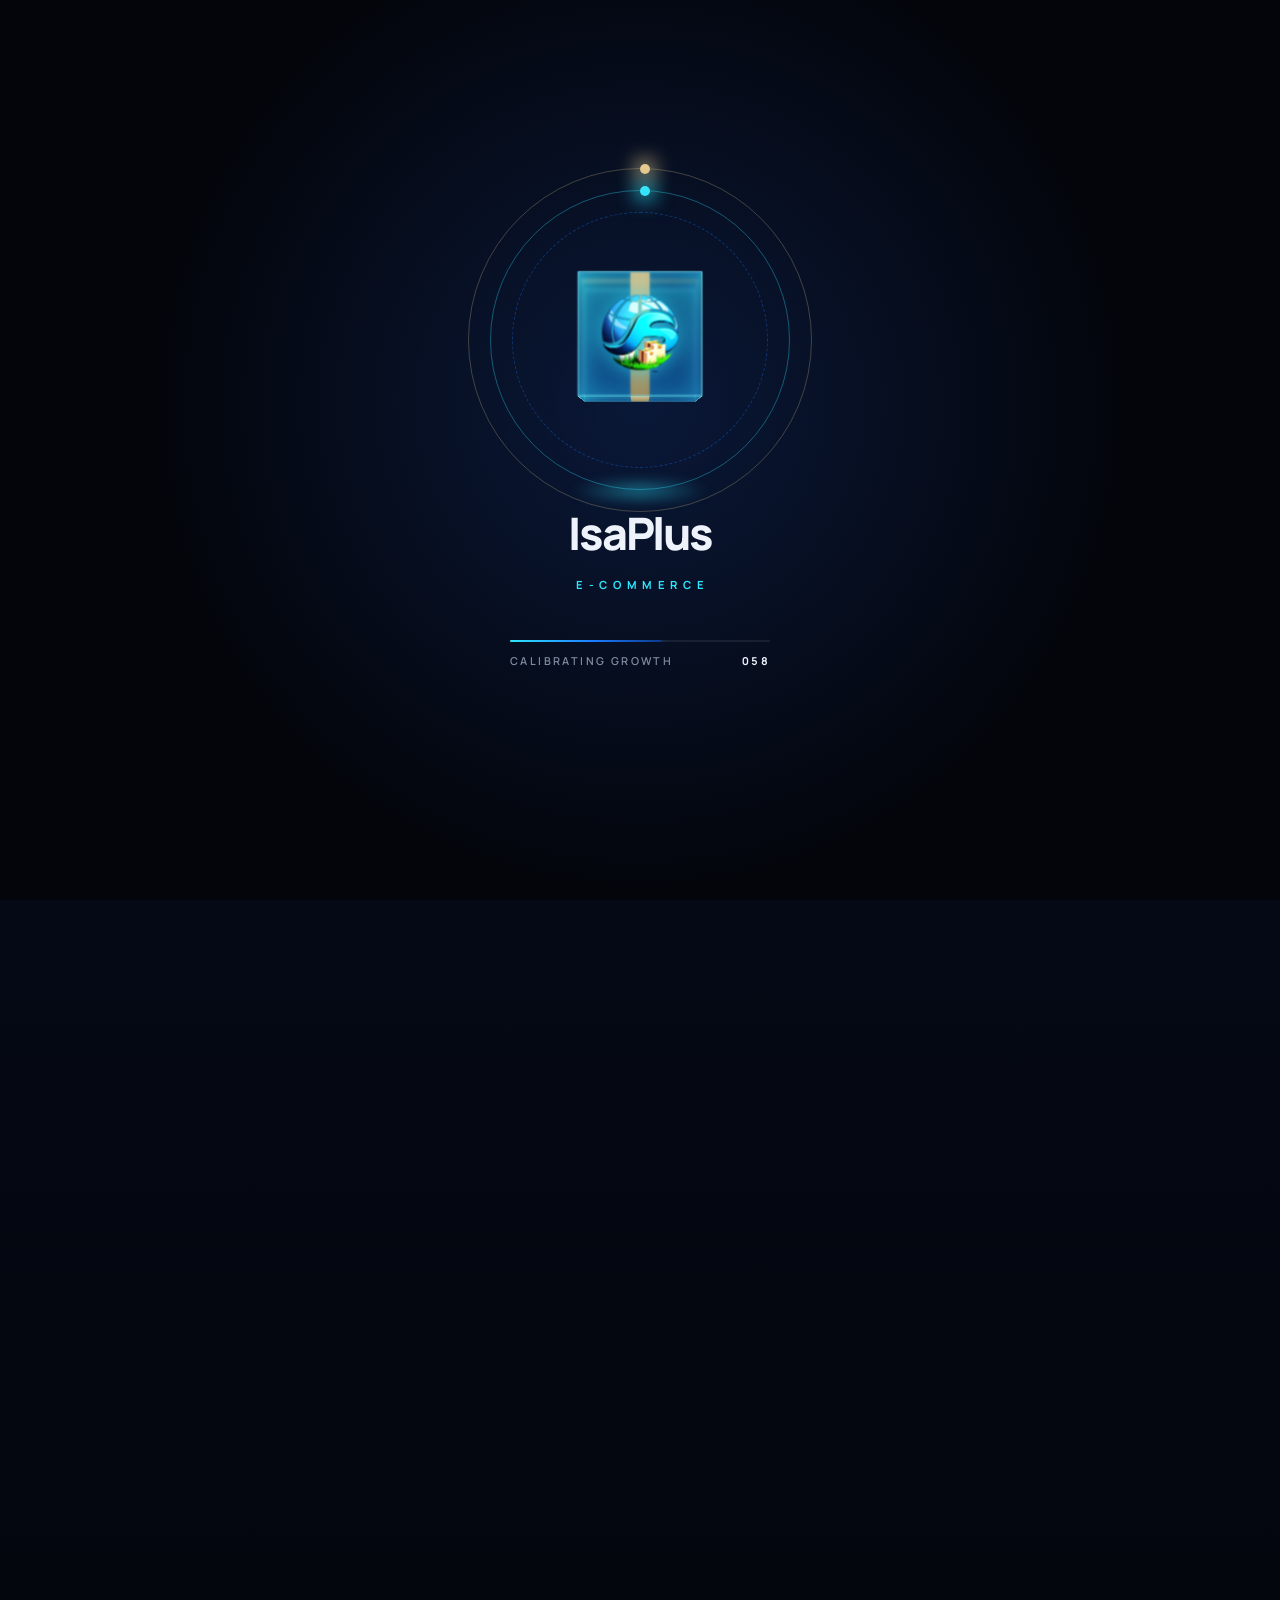
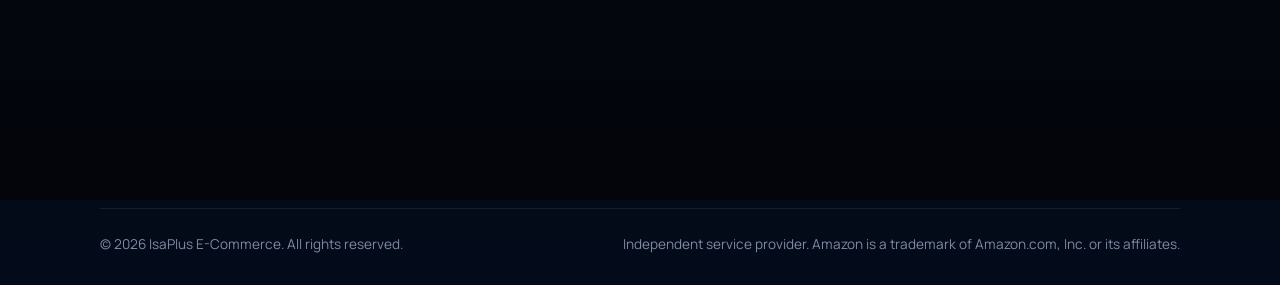
<file: audit.html>
<!DOCTYPE html>
<html lang="en">
<head>
  <meta charset="UTF-8">
  <meta name="viewport" content="width=device-width, initial-scale=1, viewport-fit=cover">
  <title>Get Your Free Audit | IsaPlus E-Commerce</title>
  <meta name="description" content="Request your first free Amazon brand audit from IsaPlus E-Commerce — listings, ads, website and automation opportunities.">
  <meta name="theme-color" content="#03050b">
  <meta property="og:title" content="Get Your Free Audit | IsaPlus E-Commerce">
  <meta property="og:description" content="Request your first free Amazon brand audit from IsaPlus E-Commerce — listings, ads, website and automation opportunities.">
  <meta property="og:image" content="images/isaplus-logo-full.png">
  <link rel="icon" type="image/png" href="images/favicon.png">
  <link rel="preconnect" href="https://fonts.googleapis.com">
  <link rel="preconnect" href="https://fonts.gstatic.com" crossorigin>
  <link href="https://fonts.googleapis.com/css2?family=Instrument+Serif:ital@0;1&family=Manrope:wght@400;500;600;700;800&display=swap" rel="stylesheet">
  <link rel="stylesheet" href="css/global.css">
  <link rel="stylesheet" href="css/audit.css">
  
  <script src="js/global.js" defer></script>
  <script src="js/audit.js" defer></script>
</head>
<body class="page-audit">

<div class="loader" aria-hidden="true">
  <div class="loader-stage">
    <div class="loader-scene">
      <div class="loader-orbit o3"></div>
      <div class="loader-orbit"></div>
      <div class="loader-orbit o2"></div>
      <div class="cube">
        <div class="cube-face f1"><img src="images/isaplus-emblem-sm.png" alt=""></div>
        <div class="cube-face f2"></div><div class="cube-face f3"></div>
        <div class="cube-face f4"></div><div class="cube-face f5"></div><div class="cube-face f6"></div>
      </div>
      <div class="loader-shadow"></div>
    </div>
    <div class="loader-brand">
      <strong><span style="animation-delay:0.25s">I</span><span style="animation-delay:0.31s">s</span><span style="animation-delay:0.37s">a</span><span style="animation-delay:0.43s">P</span><span style="animation-delay:0.49s">l</span><span style="animation-delay:0.55s">u</span><span style="animation-delay:0.61s">s</span></strong>
      <small>E-Commerce</small>
    </div>
    <div class="loader-progress">
      <div class="loader-bar"><i></i></div>
      <div class="loader-meta"><span data-loader-status>Packing assets</span><b data-loader-pct>000</b></div>
    </div>
  </div>
</div>
<div class="curtain" aria-hidden="true"><img src="images/isaplus-emblem-sm.png" alt=""></div>
<div class="scroll-progress" aria-hidden="true"></div>
<div class="ambient" aria-hidden="true"><span></span><span></span><span></span></div>

<header class="site-nav">
  <div class="container nav-inner">
    <a href="index.html" class="brand" aria-label="IsaPlus E-Commerce home">
      <img src="images/isaplus-emblem-sm.png" alt="IsaPlus logo" width="42" height="42" onerror="this.style.visibility='hidden'">
      <span class="brand-word"><strong>IsaPlus</strong><small>E-Commerce</small></span>
    </a>
    <nav class="nav-links" aria-label="Main"><a href="index.html">Home</a><a href="services.html">Services</a><a href="packages.html">Packages</a><a href="results.html" class="results-link">Results</a><a href="about.html">About</a><a href="faq.html">FAQ</a></nav>
    <div class="nav-cta">
      <a href="audit.html" class="btn btn-primary btn-sm" data-magnetic="0.25">Free Audit <span class="btn-arrow"><svg class="ic " viewBox="0 0 24 24" fill="none" stroke="currentColor" stroke-width="1.8" stroke-linecap="round" stroke-linejoin="round" aria-hidden="true"><path d="M7 17 17 7M8 7h9v9"/></svg></span></a>
      <button class="nav-toggle" aria-label="Open menu" aria-expanded="false" aria-controls="mobile-menu"><span></span><span></span><span></span></button>
    </div>
  </div>
</header>

<div class="mobile-menu" id="mobile-menu" aria-label="Menu">
  <p class="mm-label">Menu</p>
  <nav aria-label="Mobile"><a href="index.html"><small>01</small><span>Home</span><svg class="ic " viewBox="0 0 24 24" fill="none" stroke="currentColor" stroke-width="1.8" stroke-linecap="round" stroke-linejoin="round" aria-hidden="true"><path d="M7 17 17 7M8 7h9v9"/></svg></a><a href="services.html"><small>02</small><span>Services</span><svg class="ic " viewBox="0 0 24 24" fill="none" stroke="currentColor" stroke-width="1.8" stroke-linecap="round" stroke-linejoin="round" aria-hidden="true"><path d="M7 17 17 7M8 7h9v9"/></svg></a><a href="packages.html"><small>03</small><span>Packages</span><svg class="ic " viewBox="0 0 24 24" fill="none" stroke="currentColor" stroke-width="1.8" stroke-linecap="round" stroke-linejoin="round" aria-hidden="true"><path d="M7 17 17 7M8 7h9v9"/></svg></a><a href="results.html"><small>04</small><span>Results</span><svg class="ic " viewBox="0 0 24 24" fill="none" stroke="currentColor" stroke-width="1.8" stroke-linecap="round" stroke-linejoin="round" aria-hidden="true"><path d="M7 17 17 7M8 7h9v9"/></svg></a><a href="about.html"><small>05</small><span>About</span><svg class="ic " viewBox="0 0 24 24" fill="none" stroke="currentColor" stroke-width="1.8" stroke-linecap="round" stroke-linejoin="round" aria-hidden="true"><path d="M7 17 17 7M8 7h9v9"/></svg></a><a href="faq.html"><small>06</small><span>FAQ</span><svg class="ic " viewBox="0 0 24 24" fill="none" stroke="currentColor" stroke-width="1.8" stroke-linecap="round" stroke-linejoin="round" aria-hidden="true"><path d="M7 17 17 7M8 7h9v9"/></svg></a></nav>
  <div class="mobile-menu-foot">
    <a href="audit.html" class="btn btn-primary">Get your first free audit <span class="btn-arrow"><svg class="ic " viewBox="0 0 24 24" fill="none" stroke="currentColor" stroke-width="1.8" stroke-linecap="round" stroke-linejoin="round" aria-hidden="true"><path d="M7 17 17 7M8 7h9v9"/></svg></span></a>
    <ul class="mm-contact">
      <li><a href="tel:+12062096553"><svg class="ic " viewBox="0 0 24 24" fill="none" stroke="currentColor" stroke-width="1.8" stroke-linecap="round" stroke-linejoin="round" aria-hidden="true"><path d="M22 16.9v3a2 2 0 0 1-2.2 2 19.8 19.8 0 0 1-8.6-3.1 19.5 19.5 0 0 1-6-6A19.8 19.8 0 0 1 2.1 4.2 2 2 0 0 1 4.1 2h3a2 2 0 0 1 2 1.7c.1.9.4 1.8.7 2.7a2 2 0 0 1-.5 2.1L8 9.8a16 16 0 0 0 6 6l1.3-1.3a2 2 0 0 1 2.1-.4c.9.3 1.8.6 2.7.7a2 2 0 0 1 1.7 2z"/></svg>(206) 209-6553</a></li>
      <li><a href="mailto:matthew@isaplus.shop"><svg class="ic " viewBox="0 0 24 24" fill="none" stroke="currentColor" stroke-width="1.8" stroke-linecap="round" stroke-linejoin="round" aria-hidden="true"><rect x="2" y="4" width="20" height="16" rx="3"/><path d="m22 7-10 6L2 7"/></svg>matthew@isaplus.shop</a></li>
      <li><span><svg class="ic " viewBox="0 0 24 24" fill="none" stroke="currentColor" stroke-width="1.8" stroke-linecap="round" stroke-linejoin="round" aria-hidden="true"><path d="M20 10c0 6-8 12-8 12s-8-6-8-12a8 8 0 0 1 16 0z"/><circle cx="12" cy="10" r="3"/></svg>Oklahoma City, OK</span></li>
    </ul>
  </div>
</div>

<main id="main">
<section class="audit-hero">
  <div class="hero-grid-bg" aria-hidden="true"></div>
  <div class="container audit-grid">
    <div class="audit-copy">
      <nav class="breadcrumb reveal" aria-label="Breadcrumb"><a href="index.html">Home</a><span>/</span>Free Audit</nav>
      <span class="eyebrow reveal">Free · No obligation</span>
      <h1 class="h1" data-split>Get your first<br><span class="serif grad-text">free audit.</span></h1>
      <p class="lead reveal">Tell us about your brand. We'll review your listings, ads, brand presence and workflows — then send a prioritised plan you can act on, with or without us.</p>

      <ul class="audit-includes">
        <li class="reveal"><div class="icon-orb"><svg class="ic " viewBox="0 0 24 24" fill="none" stroke="currentColor" stroke-width="1.8" stroke-linecap="round" stroke-linejoin="round" aria-hidden="true"><path d="M20.6 13.4 13.4 20.6a2 2 0 0 1-2.8 0L3 13V3h10l7.6 7.6a2 2 0 0 1 0 2.8z"/><circle cx="7.5" cy="7.5" r="1.5"/></svg></div><div><h3>Listing &amp; keyword health</h3><p>Titles, bullets, images, A+ Content and keyword gaps.</p></div></li>
        <li class="reveal" style="--d:.06s"><div class="icon-orb"><svg class="ic " viewBox="0 0 24 24" fill="none" stroke="currentColor" stroke-width="1.8" stroke-linecap="round" stroke-linejoin="round" aria-hidden="true"><circle cx="12" cy="12" r="10"/><circle cx="12" cy="12" r="6"/><circle cx="12" cy="12" r="2"/></svg></div><div><h3>Ad efficiency review</h3><p>Where spend is working, and where it's leaking.</p></div></li>
        <li class="reveal" style="--d:.12s"><div class="icon-orb"><svg class="ic " viewBox="0 0 24 24" fill="none" stroke="currentColor" stroke-width="1.8" stroke-linecap="round" stroke-linejoin="round" aria-hidden="true"><circle cx="12" cy="12" r="10"/><path d="M2 12h20M12 2a15.3 15.3 0 0 1 4 10 15.3 15.3 0 0 1-4 10 15.3 15.3 0 0 1-4-10 15.3 15.3 0 0 1 4-10z"/></svg></div><div><h3>Brand presence</h3><p>Your footprint outside Amazon and how to own your audience.</p></div></li>
        <li class="reveal" style="--d:.18s"><div class="icon-orb"><svg class="ic " viewBox="0 0 24 24" fill="none" stroke="currentColor" stroke-width="1.8" stroke-linecap="round" stroke-linejoin="round" aria-hidden="true"><rect x="3" y="8" width="18" height="12" rx="3"/><path d="M12 8V4M8 4h8M8.5 14h.01M15.5 14h.01M9 17.5h6"/></svg></div><div><h3>Automation opportunities</h3><p>Repetitive tasks we can take off your plate with AI.</p></div></li>
      </ul>

      <div class="audit-contact reveal">
        <a href="tel:+12062096553"><svg class="ic " viewBox="0 0 24 24" fill="none" stroke="currentColor" stroke-width="1.8" stroke-linecap="round" stroke-linejoin="round" aria-hidden="true"><path d="M22 16.9v3a2 2 0 0 1-2.2 2 19.8 19.8 0 0 1-8.6-3.1 19.5 19.5 0 0 1-6-6A19.8 19.8 0 0 1 2.1 4.2 2 2 0 0 1 4.1 2h3a2 2 0 0 1 2 1.7c.1.9.4 1.8.7 2.7a2 2 0 0 1-.5 2.1L8 9.8a16 16 0 0 0 6 6l1.3-1.3a2 2 0 0 1 2.1-.4c.9.3 1.8.6 2.7.7a2 2 0 0 1 1.7 2z"/></svg> (206) 209-6553</a>
        <a href="mailto:matthew@isaplus.shop"><svg class="ic " viewBox="0 0 24 24" fill="none" stroke="currentColor" stroke-width="1.8" stroke-linecap="round" stroke-linejoin="round" aria-hidden="true"><rect x="2" y="4" width="20" height="16" rx="3"/><path d="m22 7-10 6L2 7"/></svg> matthew@isaplus.shop</a>
        <a href="mailto:jonathan@isaplus.shop"><svg class="ic " viewBox="0 0 24 24" fill="none" stroke="currentColor" stroke-width="1.8" stroke-linecap="round" stroke-linejoin="round" aria-hidden="true"><rect x="2" y="4" width="20" height="16" rx="3"/><path d="m22 7-10 6L2 7"/></svg> jonathan@isaplus.shop</a>
        <span><svg class="ic " viewBox="0 0 24 24" fill="none" stroke="currentColor" stroke-width="1.8" stroke-linecap="round" stroke-linejoin="round" aria-hidden="true"><path d="M20 10c0 6-8 12-8 12s-8-6-8-12a8 8 0 0 1 16 0z"/><circle cx="12" cy="10" r="3"/></svg> Oklahoma City, OK</span>
      </div>
    </div>

    <div class="audit-form-wrap reveal from-right">
      <form class="audit-form card" id="auditForm" novalidate>
        <div class="af-head">
          <div class="af-steps" aria-hidden="true">
            <span class="active">1</span><i></i><span>2</span><i></i><span>3</span>
          </div>
          <p class="af-step-label" id="stepLabel">Step 1 of 3 · About you</p>
        </div>

        <fieldset class="af-panel active" data-step="1">
          <legend class="sr-only">About you</legend>
          <div class="field"><input type="text" id="name" name="name" placeholder=" " autocomplete="name" required><label for="name">Full name</label></div>
          <div class="field"><input type="email" id="email" name="email" placeholder=" " autocomplete="email" required><label for="email">Email address</label></div>
          <div class="field"><input type="tel" id="phone" name="phone" placeholder=" " autocomplete="tel"><label for="phone">Phone (optional)</label></div>
        </fieldset>

        <fieldset class="af-panel" data-step="2">
          <legend class="sr-only">Your brand</legend>
          <div class="field"><input type="text" id="brand" name="brand" placeholder=" " required><label for="brand">Brand name</label></div>
          <div class="field"><input type="url" id="store" name="store" placeholder=" " inputmode="url"><label for="store">Amazon store or top listing URL</label></div>
          <div class="field select"><select id="revenue" name="revenue" required>
            <option value="" disabled selected></option>
            <option>Just launching</option>
            <option>Under $10k / month</option>
            <option>$10k – $50k / month</option>
            <option>$50k – $250k / month</option>
            <option>$250k+ / month</option>
          </select><label for="revenue">Monthly Amazon sales</label></div>
        </fieldset>

        <fieldset class="af-panel" data-step="3">
          <legend class="af-legend">What would you like help with?</legend>
          <div class="af-chips">
            <label><input type="checkbox" name="services" value="Brand website"><span>Brand website</span></label>
            <label><input type="checkbox" name="services" value="AI automation"><span>AI automation</span></label>
            <label><input type="checkbox" name="services" value="Listing optimization"><span>Listing optimization</span></label>
            <label><input type="checkbox" name="services" value="PPC & ads"><span>PPC &amp; ads</span></label>
            <label><input type="checkbox" name="services" value="Email & retention"><span>Email &amp; retention</span></label>
            <label><input type="checkbox" name="services" value="Reporting"><span>Reporting</span></label>
          </div>
          <div class="field"><textarea id="message" name="message" rows="4" placeholder=" "></textarea><label for="message">Your biggest challenge right now</label></div>
        </fieldset>

        <p class="af-error" id="formError" role="alert" hidden></p>

        <div class="af-actions">
          <button type="button" class="btn btn-ghost btn-sm" id="prevBtn" hidden>Back</button>
          <button type="button" class="btn btn-primary" id="nextBtn">Continue <span class="btn-arrow"><svg class="ic " viewBox="0 0 24 24" fill="none" stroke="currentColor" stroke-width="1.8" stroke-linecap="round" stroke-linejoin="round" aria-hidden="true"><path d="M7 17 17 7M8 7h9v9"/></svg></span></button>
          <button type="submit" class="btn btn-primary" id="submitBtn" hidden data-cursor-label="Send">Request my free audit <span class="btn-arrow"><svg class="ic " viewBox="0 0 24 24" fill="none" stroke="currentColor" stroke-width="1.8" stroke-linecap="round" stroke-linejoin="round" aria-hidden="true"><path d="M7 17 17 7M8 7h9v9"/></svg></span></button>
        </div>
        <p class="af-privacy"><svg class="ic " viewBox="0 0 24 24" fill="none" stroke="currentColor" stroke-width="1.8" stroke-linecap="round" stroke-linejoin="round" aria-hidden="true"><path d="M12 22s8-4 8-10V5l-8-3-8 3v7c0 6 8 10 8 10z"/><path d="m9 12 2 2 4-4"/></svg> We'll never ask for your Seller Central password. Your details stay private.</p>

        <div class="af-success" id="formSuccess" hidden>
          <div class="success-cube" aria-hidden="true"><div class="sc-face f1"><svg class="ic " viewBox="0 0 24 24" fill="none" stroke="currentColor" stroke-width="1.8" stroke-linecap="round" stroke-linejoin="round" aria-hidden="true"><path d="M20 6 9 17l-5-5"/></svg></div><div class="sc-face f2"></div><div class="sc-face f3"></div><div class="sc-face f4"></div><div class="sc-face f5"></div><div class="sc-face f6"></div></div>
          <h2 class="h3">Request received.</h2>
          <p id="successText">Thank you! We'll review your brand and be in touch shortly with your audit.</p>
          <a href="index.html" class="btn btn-ghost btn-sm">Back to home</a>
        </div>
      </form>
    </div>
  </div>
</section>

</main>

<footer class="site-footer">
  <div class="container">
    <div class="footer-grid">
      <div class="footer-brand">
        <a href="index.html" class="brand"><img src="images/isaplus-emblem-sm.png" alt="IsaPlus logo" width="42" height="42" onerror="this.style.visibility='hidden'"><span class="brand-word"><strong>IsaPlus</strong><small>E-Commerce</small></span></a>
        <p>Growth systems for brands that sell on Amazon — websites, AI automation, listings, ads and reporting under one roof.</p>
      </div>
      <div class="footer-col">
        <h4>Explore</h4>
        <ul><li><a href="index.html">Home</a></li><li><a href="services.html">Services</a></li><li><a href="packages.html">Packages</a></li><li><a href="results.html">Results</a></li><li><a href="about.html">About</a></li><li><a href="faq.html">FAQ</a></li><li><a href="audit.html">Free Audit</a></li></ul>
      </div>
      <div class="footer-col">
        <h4>Services</h4>
        <ul>
          <li><a href="services.html#website">Brand Websites</a></li>
          <li><a href="services.html#ai">AI Automation</a></li>
          <li><a href="services.html#listing">Listing Optimization</a></li>
          <li><a href="services.html#ppc">PPC &amp; Ads Analytics</a></li>
          <li><a href="services.html#email">Email &amp; Retention</a></li>
          <li><a href="services.html#reporting">Reporting Dashboards</a></li>
        </ul>
      </div>
      <div class="footer-col">
        <h4>Contact</h4>
        <ul>
          <li><svg class="ic " viewBox="0 0 24 24" fill="none" stroke="currentColor" stroke-width="1.8" stroke-linecap="round" stroke-linejoin="round" aria-hidden="true"><path d="M22 16.9v3a2 2 0 0 1-2.2 2 19.8 19.8 0 0 1-8.6-3.1 19.5 19.5 0 0 1-6-6A19.8 19.8 0 0 1 2.1 4.2 2 2 0 0 1 4.1 2h3a2 2 0 0 1 2 1.7c.1.9.4 1.8.7 2.7a2 2 0 0 1-.5 2.1L8 9.8a16 16 0 0 0 6 6l1.3-1.3a2 2 0 0 1 2.1-.4c.9.3 1.8.6 2.7.7a2 2 0 0 1 1.7 2z"/></svg><a href="tel:+12062096553">(206) 209-6553</a></li>
          <li><svg class="ic " viewBox="0 0 24 24" fill="none" stroke="currentColor" stroke-width="1.8" stroke-linecap="round" stroke-linejoin="round" aria-hidden="true"><rect x="2" y="4" width="20" height="16" rx="3"/><path d="m22 7-10 6L2 7"/></svg><a href="mailto:matthew@isaplus.shop">matthew@isaplus.shop</a></li>
          <li><svg class="ic " viewBox="0 0 24 24" fill="none" stroke="currentColor" stroke-width="1.8" stroke-linecap="round" stroke-linejoin="round" aria-hidden="true"><rect x="2" y="4" width="20" height="16" rx="3"/><path d="m22 7-10 6L2 7"/></svg><a href="mailto:jonathan@isaplus.shop">jonathan@isaplus.shop</a></li>
          <li><svg class="ic " viewBox="0 0 24 24" fill="none" stroke="currentColor" stroke-width="1.8" stroke-linecap="round" stroke-linejoin="round" aria-hidden="true"><path d="M20 10c0 6-8 12-8 12s-8-6-8-12a8 8 0 0 1 16 0z"/><circle cx="12" cy="10" r="3"/></svg><span>Oklahoma City, OK</span></li>
        </ul>
      </div>
    </div>
    <div class="footer-mega" aria-hidden="true">IsaPlus</div>
    <div class="footer-bottom">
      <span>© <span data-year>2026</span> IsaPlus E-Commerce. All rights reserved.</span>
      <span>Independent service provider. Amazon is a trademark of Amazon.com, Inc. or its affiliates.</span>
    </div>
  </div>
</footer>
<button class="to-top" aria-label="Back to top"><svg viewBox="0 0 54 54"><circle cx="27" cy="27" r="25"/></svg><i>↑</i></button>

</body>
</html>
</file>
<file: css/global.css>
/* =========================================================
   IsaPlus E-Commerce — Global Design System
   Shared by every page. Page-specific styles live in
   css/<page>.css
   ========================================================= */

:root {
  /* Palette — pulled from the IsaPlus globe emblem */
  --bg: #03050b;
  --bg-2: #060a15;
  --bg-3: #0a1122;
  --surface: rgba(255, 255, 255, 0.035);
  --surface-2: rgba(255, 255, 255, 0.06);
  --line: rgba(255, 255, 255, 0.08);
  --line-2: rgba(255, 255, 255, 0.14);
  --cyan: #2fe6ff;
  --cyan-2: #12c6f0;
  --azure: #1d7dff;
  --deep: #0b3a8c;
  --gold: #e3c98f;
  --gold-2: #b89656;
  --text: #eef3fb;
  --text-2: #c3cddd;
  --muted: #7f8ba3;
  --grass: #5ee07a;

  --grad-brand: linear-gradient(120deg, #2fe6ff 0%, #1d7dff 55%, #0b3a8c 100%);
  --grad-text: linear-gradient(100deg, #ffffff 0%, #bff6ff 35%, #2fe6ff 65%, #1d7dff 100%);
  --grad-gold: linear-gradient(100deg, #f6e7c1 0%, #e3c98f 45%, #b89656 100%);

  /* Type */
  --font-sans: "Manrope", system-ui, -apple-system, "Segoe UI", sans-serif;
  --font-serif: "Instrument Serif", "Cormorant Garamond", Georgia, serif;

  /* Layout */
  --container: 1240px;
  --gutter: clamp(16px, 4vw, 40px);
  --radius: 22px;
  --radius-sm: 14px;
  --nav-h: 84px;

  --ease: cubic-bezier(0.22, 1, 0.36, 1);
  --ease-in-out: cubic-bezier(0.76, 0, 0.24, 1);
  --shadow-glow: 0 0 0 1px rgba(47, 230, 255, 0.18), 0 20px 60px -20px rgba(29, 125, 255, 0.45);
}

/* ---------- Reset ---------- */
*, *::before, *::after { box-sizing: border-box; margin: 0; padding: 0; }
html { -webkit-text-size-adjust: 100%; scroll-behavior: smooth; }
body {
  font-family: var(--font-sans);
  background: var(--bg);
  color: var(--text);
  line-height: 1.65;
  font-size: clamp(15px, 0.95rem + 0.15vw, 17px);
  -webkit-font-smoothing: antialiased;
  -moz-osx-font-smoothing: grayscale;
  overflow-x: hidden;
  min-height: 100vh;
}
body.is-loading { overflow: hidden; }
img, svg, video, canvas { display: block; max-width: 100%; }
a { color: inherit; text-decoration: none; }
button, input, select, textarea { font: inherit; color: inherit; background: none; border: 0; }
button { cursor: pointer; }
ul, ol { list-style: none; }
[hidden] { display: none !important; }
::selection { background: var(--cyan); color: #00121a; }

/* Subtle film grain + ambient glow across the site */
body::before {
  content: "";
  position: fixed; inset: 0;
  pointer-events: none;
  z-index: 1;
  opacity: 0.05;
  background-image: url("data:image/svg+xml;utf8,<svg xmlns='http://www.w3.org/2000/svg' width='160' height='160'><filter id='n'><feTurbulence type='fractalNoise' baseFrequency='0.9' numOctaves='3' stitchTiles='stitch'/></filter><rect width='100%' height='100%' filter='url(%23n)'/></svg>");
}
.ambient {
  position: fixed; inset: 0; z-index: 0; pointer-events: none; overflow: hidden;
}
.ambient span {
  position: absolute; border-radius: 50%; filter: blur(90px); opacity: 0.35;
  animation: drift 22s var(--ease-in-out) infinite alternate;
}
.ambient span:nth-child(1) { width: 46vw; height: 46vw; left: -12vw; top: -14vw; background: radial-gradient(circle, #0b3a8c 0%, transparent 70%); }
.ambient span:nth-child(2) { width: 38vw; height: 38vw; right: -10vw; top: 30vh; background: radial-gradient(circle, rgba(47,230,255,.35) 0%, transparent 70%); animation-delay: -6s; }
.ambient span:nth-child(3) { width: 30vw; height: 30vw; left: 30vw; bottom: -14vw; background: radial-gradient(circle, rgba(29,125,255,.4) 0%, transparent 70%); animation-delay: -12s; }
@keyframes drift { to { transform: translate3d(6vw, -4vw, 0) scale(1.15); } }

main, .site-footer { position: relative; z-index: 2; }
main { overflow-x: clip; }

/* ---------- Typography ---------- */
h1, h2, h3, h4 { font-weight: 700; line-height: 1.05; letter-spacing: -0.035em; color: var(--text); }
.display { font-size: clamp(2.6rem, 1.4rem + 5.2vw, 6.4rem); letter-spacing: -0.05em; line-height: 0.98; }
.h1 { font-size: clamp(2.3rem, 1.4rem + 3.8vw, 4.8rem); }
.h2 { font-size: clamp(1.9rem, 1.2rem + 2.6vw, 3.6rem); }
.h3 { font-size: clamp(1.3rem, 1.05rem + 0.8vw, 1.75rem); letter-spacing: -0.02em; }
.serif { font-family: var(--font-serif); font-weight: 400; font-style: italic; letter-spacing: -0.01em; }
.grad-text { background: var(--grad-text); -webkit-background-clip: text; background-clip: text; color: transparent; }
.gold-text { background: var(--grad-gold); -webkit-background-clip: text; background-clip: text; color: transparent; }
.lead { font-size: clamp(1.02rem, 0.95rem + 0.35vw, 1.22rem); color: var(--text-2); max-width: 60ch; }
.muted { color: var(--muted); }

.eyebrow {
  display: inline-flex; align-items: center; gap: 10px;
  font-size: 0.72rem; font-weight: 700; letter-spacing: 0.24em; text-transform: uppercase;
  color: var(--cyan);
  padding: 8px 14px 8px 10px;
  border: 1px solid rgba(47, 230, 255, 0.22);
  border-radius: 100px;
  background: rgba(47, 230, 255, 0.05);
  backdrop-filter: blur(8px);
  width: fit-content; max-width: 100%;
}
.eyebrow::before {
  content: ""; width: 7px; height: 7px; border-radius: 50%;
  background: var(--cyan); box-shadow: 0 0 12px var(--cyan);
  animation: pulse 2.2s ease-in-out infinite;
}
.eyebrow.gold { color: var(--gold); border-color: rgba(227, 201, 143, 0.25); background: rgba(227, 201, 143, 0.05); }
.eyebrow.gold::before { background: var(--gold); box-shadow: 0 0 12px var(--gold); }
@keyframes pulse { 50% { opacity: 0.35; transform: scale(0.8); } }

/* ---------- Layout ---------- */
.container { width: 100%; max-width: var(--container); margin-inline: auto; padding-inline: var(--gutter); }
.section { padding-block: clamp(80px, 11vw, 160px); position: relative; }
.section-head { display: grid; gap: 22px; margin-bottom: clamp(44px, 6vw, 80px); max-width: 780px; }
.section-head.center { margin-inline: auto; text-align: center; justify-items: center; }
.divider { height: 1px; background: linear-gradient(90deg, transparent, var(--line-2), transparent); }

/* ---------- Buttons ---------- */
.btn {
  --bx: 50%; --by: 50%;
  position: relative; isolation: isolate; overflow: hidden;
  display: inline-flex; align-items: center; justify-content: center; gap: 12px;
  min-height: 54px; padding: 0 28px;
  border-radius: 100px;
  font-weight: 700; font-size: 0.95rem; letter-spacing: -0.005em;
  white-space: nowrap;
  transition: transform 0.5s var(--ease), box-shadow 0.5s var(--ease), color 0.3s, background 0.3s, border-color 0.3s;
  will-change: transform;
}
.btn .btn-arrow {
  display: grid; place-items: center; width: 30px; height: 30px; border-radius: 50%;
  transition: transform 0.5s var(--ease);
}
.btn:hover .btn-arrow { transform: rotate(-45deg); }
.btn-primary {
  color: #00131c;
  background: linear-gradient(120deg, #7ff2ff 0%, #2fe6ff 40%, #1d9bff 100%);
  box-shadow: 0 0 0 1px rgba(255,255,255,.25) inset, 0 14px 40px -12px rgba(47, 230, 255, 0.7);
}
.btn-primary .btn-arrow { background: #00131c; color: var(--cyan); }
.btn-primary::before {
  content: ""; position: absolute; inset: 0; z-index: -1;
  background: radial-gradient(160px circle at var(--bx) var(--by), rgba(255,255,255,.75), transparent 60%);
  opacity: 0; transition: opacity 0.4s;
}
.btn-primary::after {
  content: ""; position: absolute; top: 0; left: -80%; width: 50%; height: 100%; z-index: -1;
  background: linear-gradient(100deg, transparent, rgba(255,255,255,.65), transparent);
  transform: skewX(-20deg);
  animation: shine 4.5s var(--ease-in-out) infinite;
}
@keyframes shine { 0%, 60% { left: -80%; } 100% { left: 140%; } }
.btn-primary:hover { box-shadow: 0 0 0 1px rgba(255,255,255,.4) inset, 0 20px 60px -10px rgba(47, 230, 255, 0.9); }
.btn-primary:hover::before { opacity: 0.6; }
.btn-ghost {
  color: var(--text);
  border: 1px solid var(--line-2);
  background: rgba(255,255,255,.03);
  backdrop-filter: blur(10px);
}
.btn-ghost .btn-arrow { background: rgba(255,255,255,.08); }
.btn-ghost:hover { border-color: rgba(47,230,255,.55); background: rgba(47,230,255,.06); color: #fff; }
.btn-gold {
  color: #1a1206;
  background: var(--grad-gold);
  box-shadow: 0 14px 40px -14px rgba(227, 201, 143, 0.7);
}
.btn-gold .btn-arrow { background: #1a1206; color: var(--gold); }
.btn-sm { min-height: 44px; padding: 0 20px; font-size: 0.86rem; }
.btn-sm .btn-arrow { width: 24px; height: 24px; }

.link-arrow {
  display: inline-flex; align-items: center; gap: 8px; font-weight: 700; color: var(--cyan);
  position: relative;
}
.link-arrow::after { content: "→"; transition: transform 0.4s var(--ease); }
.link-arrow:hover::after { transform: translateX(6px); }

/* ---------- Glass card + spotlight + tilt ---------- */
.card {
  --mx: 50%; --my: 50%;
  position: relative;
  border-radius: var(--radius);
  background: linear-gradient(160deg, rgba(255,255,255,.055), rgba(255,255,255,.015));
  border: 1px solid var(--line);
  padding: clamp(24px, 3vw, 36px);
  overflow: hidden;
  transition: border-color 0.5s var(--ease), transform 0.6s var(--ease), box-shadow 0.6s var(--ease);
  transform-style: preserve-3d;
}
.card::before {
  content: ""; position: absolute; inset: 0; border-radius: inherit; pointer-events: none;
  background: radial-gradient(420px circle at var(--mx) var(--my), rgba(47, 230, 255, 0.13), transparent 45%);
  opacity: 0; transition: opacity 0.5s;
}
.card::after {
  /* gradient border glow */
  content: ""; position: absolute; inset: 0; border-radius: inherit; padding: 1px; pointer-events: none;
  background: radial-gradient(300px circle at var(--mx) var(--my), rgba(47, 230, 255, 0.7), transparent 60%);
  -webkit-mask: linear-gradient(#000 0 0) content-box, linear-gradient(#000 0 0);
  -webkit-mask-composite: xor; mask-composite: exclude;
  opacity: 0; transition: opacity 0.5s;
}
.card:hover { border-color: rgba(47, 230, 255, 0.2); box-shadow: 0 30px 80px -40px rgba(29, 125, 255, 0.6); }
.card:hover::before, .card:hover::after { opacity: 1; }
[data-tilt] { transform: perspective(1000px) rotateX(var(--rx, 0deg)) rotateY(var(--ry, 0deg)) translateZ(0); }
[data-tilt] .tilt-pop { transform: translateZ(40px); }

.icon-orb {
  width: 58px; height: 58px; border-radius: 18px;
  display: grid; place-items: center;
  background: linear-gradient(145deg, rgba(47,230,255,.22), rgba(29,125,255,.08));
  border: 1px solid rgba(47,230,255,.28);
  color: var(--cyan);
  box-shadow: inset 0 1px 0 rgba(255,255,255,.2), 0 10px 30px -10px rgba(47,230,255,.6);
}
.icon-orb svg { width: 26px; height: 26px; }

/* ---------- Reveal animations ---------- */
.reveal { opacity: 0; transform: translate3d(0, 50px, 0); transition: opacity 1.1s var(--ease), transform 1.1s var(--ease); transition-delay: var(--d, 0s); }
.reveal.from-left { transform: translate3d(-60px, 0, 0); }
.reveal.from-right { transform: translate3d(60px, 0, 0); }
.reveal.zoom { transform: scale(0.92); }
.reveal.is-in { opacity: 1; transform: none; }
[data-tilt].reveal.is-in { transform: perspective(1000px) rotateX(var(--rx, 0deg)) rotateY(var(--ry, 0deg)); transition: transform 0.5s var(--ease), opacity 1s var(--ease), border-color 0.5s, box-shadow 0.6s var(--ease), background 0.4s; }
.ic { width: 1.15em; height: 1.15em; flex-shrink: 0; }
.btn .btn-arrow .ic { width: 14px; height: 14px; }
.btn > .ic { width: 18px; height: 18px; }
.split-line { display: block; overflow: hidden; padding-bottom: 0.08em; }
.split-line > span { display: inline-block; transform: translate3d(0, 110%, 0) rotate(4deg); transition: transform 1.2s var(--ease); transition-delay: var(--d, 0s); transform-origin: left bottom; }
.is-in .split-line > span, .split-line.is-in > span { transform: none; }

/* ---------- Navigation ---------- */
.site-nav {
  position: fixed; inset: 0 0 auto 0; z-index: 900;
  height: var(--nav-h);
  display: flex; align-items: center;
  transition: background 0.5s, backdrop-filter 0.5s, height 0.5s var(--ease), border-color 0.5s, transform 0.6s var(--ease);
  border-bottom: 1px solid transparent;
}
.site-nav.scrolled {
  --nav-h: 70px;
  background: rgba(3, 5, 11, 0.68);
  backdrop-filter: blur(18px) saturate(140%);
  -webkit-backdrop-filter: blur(18px) saturate(140%);
  border-color: var(--line);
}
.site-nav.hidden { transform: translateY(-100%); }
.nav-inner { display: flex; align-items: center; justify-content: space-between; gap: 24px; width: 100%; }
.brand { display: flex; align-items: center; gap: 12px; flex-shrink: 0; }
.brand img { width: 42px; height: 42px; object-fit: contain; filter: drop-shadow(0 0 14px rgba(47,230,255,.45)); transition: transform 1s var(--ease); }
.brand:hover img { transform: rotate(-20deg) scale(1.08); }
.brand-word { display: flex; flex-direction: column; line-height: 1; }
.brand-word strong { font-size: 1.28rem; letter-spacing: -0.04em; font-weight: 800; }
.brand-word small { font-size: 0.6rem; letter-spacing: 0.34em; text-transform: uppercase; color: var(--cyan); margin-top: 5px; font-weight: 700; }
.nav-links { display: flex; align-items: center; gap: 4px; padding: 6px; border-radius: 100px; border: 1px solid var(--line); background: rgba(255,255,255,.025); backdrop-filter: blur(10px); }
.nav-links a {
  position: relative; padding: 9px 16px; border-radius: 100px;
  font-size: 0.88rem; font-weight: 600; color: var(--text-2);
  transition: color 0.3s, background 0.3s;
}
.nav-links a:hover { color: #fff; background: rgba(255,255,255,.05); }
.nav-links a.active { color: #00131c; background: linear-gradient(120deg, #9ff5ff, #2fe6ff); }
.nav-links a.active.results-link { background: var(--grad-gold); color: #1a1206; }
.nav-cta { display: flex; align-items: center; gap: 12px; }
.nav-toggle {
  display: none; width: 50px; height: 50px; border-radius: 50%;
  border: 1px solid var(--line-2); background: rgba(255,255,255,.04);
  position: relative; z-index: 1001;
}
.nav-toggle span { position: absolute; left: 15px; right: 15px; height: 2px; border-radius: 2px; background: #fff; transition: transform 0.5s var(--ease), opacity 0.3s, top 0.5s var(--ease); }
.nav-toggle span:nth-child(1) { top: 19px; }
.nav-toggle span:nth-child(2) { top: 24px; right: 22px; }
.nav-toggle span:nth-child(3) { top: 29px; }
.menu-open .nav-toggle span:nth-child(1) { top: 24px; transform: rotate(45deg); }
.menu-open .nav-toggle span:nth-child(2) { opacity: 0; }
.menu-open .nav-toggle span:nth-child(3) { top: 24px; transform: rotate(-45deg); }

/* Mobile fullscreen menu */
.mobile-menu {
  position: fixed; inset: 0; z-index: 950;
  background: radial-gradient(circle at 85% 0%, rgba(29,125,255,.22), transparent 55%), rgba(3, 5, 11, 0.98);
  backdrop-filter: blur(20px); -webkit-backdrop-filter: blur(20px);
  display: flex; flex-direction: column;
  padding: calc(var(--nav-h) + 12px) var(--gutter) calc(28px + env(safe-area-inset-bottom));
  overflow-y: auto; overscroll-behavior: contain;
  clip-path: circle(0% at calc(100% - 45px) 42px);
  transition: clip-path 0.8s var(--ease-in-out), visibility 0s 0.8s;
  visibility: hidden;
}
.menu-open .mobile-menu { clip-path: circle(150% at calc(100% - 45px) 42px); visibility: visible; transition: clip-path 0.8s var(--ease-in-out), visibility 0s; }
.mm-label { font-size: 0.68rem; font-weight: 700; letter-spacing: 0.24em; text-transform: uppercase; color: var(--muted); padding-bottom: 14px; border-bottom: 1px solid var(--line); }
.mobile-menu nav { display: grid; }
.mobile-menu nav a {
  display: grid; grid-template-columns: 34px 1fr 22px; align-items: center; gap: 10px;
  padding: 15px 2px;
  border-bottom: 1px solid var(--line);
  font-size: clamp(1.5rem, 6.4vw, 2rem); font-weight: 700; letter-spacing: -0.03em; line-height: 1.2;
  color: var(--text);
  opacity: 0; transform: translateY(18px);
  transition: opacity 0.5s var(--ease), transform 0.5s var(--ease), color 0.3s;
}
.mobile-menu nav a small { font-size: 0.7rem; color: var(--muted); letter-spacing: 0.08em; font-weight: 600; font-variant-numeric: tabular-nums; }
.mobile-menu nav a .ic { width: 20px; height: 20px; color: var(--muted); transition: transform 0.4s var(--ease), color 0.3s; }
.mobile-menu nav a:active .ic, .mobile-menu nav a:hover .ic { transform: rotate(45deg); color: var(--cyan); }
.mobile-menu nav a.active, .mobile-menu nav a.active small, .mobile-menu nav a.active .ic { color: var(--cyan); }
.menu-open .mobile-menu nav a { opacity: 1; transform: none; }
.menu-open .mobile-menu nav a:nth-child(1) { transition-delay: 0.18s; }
.menu-open .mobile-menu nav a:nth-child(2) { transition-delay: 0.22s; }
.menu-open .mobile-menu nav a:nth-child(3) { transition-delay: 0.26s; }
.menu-open .mobile-menu nav a:nth-child(4) { transition-delay: 0.3s; }
.menu-open .mobile-menu nav a:nth-child(5) { transition-delay: 0.34s; }
.menu-open .mobile-menu nav a:nth-child(6) { transition-delay: 0.38s; }
.mobile-menu-foot { margin-top: auto; padding-top: 28px; display: grid; gap: 20px; opacity: 0; transition: opacity 0.5s 0.42s; }
.menu-open .mobile-menu-foot { opacity: 1; }
.mobile-menu-foot .btn { width: 100%; }
.mm-contact { display: grid; gap: 12px; }
.mm-contact a, .mm-contact span { display: flex; align-items: center; gap: 12px; color: var(--text-2); font-size: 0.92rem; font-weight: 500; line-height: 1.4; overflow-wrap: anywhere; }
.mm-contact .ic { width: 17px; height: 17px; color: var(--cyan); }
.menu-open { overflow: hidden; }
.menu-open .site-nav { z-index: 1000; background: transparent; border-color: transparent; backdrop-filter: none; -webkit-backdrop-filter: none; transform: none; }

/* ---------- 3D Loader ---------- */
.loader {
  position: fixed; inset: 0; z-index: 10000;
  display: grid; place-items: center;
  background: radial-gradient(circle at 50% 45%, #0a1838 0%, #03050b 60%);
  transition: clip-path 1.2s var(--ease-in-out), opacity 0.6s;
  clip-path: inset(0 0 0 0);
}
.loader.done { clip-path: inset(0 0 100% 0); pointer-events: none; }
.loader.gone { display: none; }
.loader-stage { display: grid; justify-items: center; gap: 46px; perspective: 1100px; }
.loader-scene { position: relative; width: 220px; height: 220px; transform-style: preserve-3d; }
.loader-orbit {
  position: absolute; inset: -40px; border-radius: 50%;
  border: 1px solid rgba(47, 230, 255, 0.35);
  transform-style: preserve-3d;
  animation: orbit 3.4s linear infinite;
}
.loader-orbit::before {
  content: ""; position: absolute; top: -5px; left: 50%; width: 10px; height: 10px; border-radius: 50%;
  background: var(--cyan); box-shadow: 0 0 20px 4px var(--cyan);
}
.loader-orbit.o2 { inset: -62px; border-color: rgba(227, 201, 143, 0.28); animation-duration: 5.2s; animation-direction: reverse; }
.loader-orbit.o2::before { background: var(--gold); box-shadow: 0 0 20px 4px var(--gold); }
.loader-orbit.o3 { inset: -18px; border-style: dashed; border-color: rgba(29,125,255,.35); animation-duration: 8s; }
.loader-orbit.o3::before { display: none; }
@keyframes orbit { from { transform: rotateX(68deg) rotateZ(0deg); } to { transform: rotateX(68deg) rotateZ(360deg); } }
.loader .loader-orbit.o2 { animation-name: orbit2; }
@keyframes orbit2 { from { transform: rotateX(70deg) rotateY(18deg) rotateZ(0); } to { transform: rotateX(70deg) rotateY(18deg) rotateZ(-360deg); } }

/* 3D package box */
.cube {
  position: absolute; left: 50%; top: 50%; width: 118px; height: 118px; margin: -59px 0 0 -59px;
  transform-style: preserve-3d;
  animation: cubeSpin 4.2s var(--ease-in-out) infinite;
}
.cube-face {
  position: absolute; inset: 0;
  background: linear-gradient(145deg, rgba(47, 230, 255, 0.28), rgba(11, 58, 140, 0.55));
  border: 1px solid rgba(127, 242, 255, 0.7);
  box-shadow: inset 0 0 30px rgba(47, 230, 255, 0.35);
  backdrop-filter: blur(2px);
}
.cube-face::before { /* packing tape */
  content: ""; position: absolute; left: 42%; width: 16%; top: 0; bottom: 0;
  background: linear-gradient(180deg, rgba(227,201,143,.95), rgba(184,150,86,.9));
  opacity: 0.85;
}
.cube-face.f1 { transform: translateZ(59px); }
.cube-face.f2 { transform: rotateY(180deg) translateZ(59px); }
.cube-face.f3 { transform: rotateY(90deg) translateZ(59px); }
.cube-face.f4 { transform: rotateY(-90deg) translateZ(59px); }
.cube-face.f5 { transform: rotateX(90deg) translateZ(59px); }
.cube-face.f5::after { content: ""; position: absolute; top: 42%; height: 16%; left: 0; right: 0; background: linear-gradient(90deg, rgba(227,201,143,.95), rgba(184,150,86,.9)); }
.cube-face.f6 { transform: rotateX(-90deg) translateZ(59px); }
.cube-face.f1 { display: grid; place-items: center; }
.cube-face.f1 img { position: relative; z-index: 2; width: 62%; filter: drop-shadow(0 0 10px rgba(47,230,255,.8)); }
@keyframes cubeSpin {
  0% { transform: rotateX(-22deg) rotateY(0deg); }
  50% { transform: rotateX(-22deg) rotateY(180deg) translateY(-10px); }
  100% { transform: rotateX(-22deg) rotateY(360deg); }
}
.loader-shadow { position: absolute; left: 50%; bottom: -54px; width: 140px; height: 26px; margin-left: -70px; border-radius: 50%; background: radial-gradient(ellipse, rgba(47,230,255,.45), transparent 70%); filter: blur(6px); animation: shadowPulse 4.2s var(--ease-in-out) infinite; }
@keyframes shadowPulse { 50% { transform: scale(0.75); opacity: 0.6; } }
.loader-brand { text-align: center; display: grid; gap: 6px; }
.loader-brand strong { font-size: clamp(2rem, 6vw, 2.8rem); letter-spacing: -0.05em; font-weight: 800; }
.loader-brand small { font-size: 0.7rem; letter-spacing: 0.5em; text-transform: uppercase; color: var(--cyan); font-weight: 700; padding-left: 0.5em; }
.loader-brand strong span { display: inline-block; opacity: 0; transform: translateY(20px) rotateX(-90deg); animation: letterIn 0.8s var(--ease) forwards; }
@keyframes letterIn { to { opacity: 1; transform: none; } }
.loader-progress { width: min(260px, 70vw); display: grid; gap: 10px; }
.loader-bar { height: 2px; background: rgba(255,255,255,.08); border-radius: 2px; overflow: hidden; }
.loader-bar i { display: block; height: 100%; width: 0; background: var(--grad-brand); box-shadow: 0 0 12px var(--cyan); transition: width 0.2s linear; }
.loader-meta { display: flex; justify-content: space-between; font-size: 0.68rem; letter-spacing: 0.22em; text-transform: uppercase; color: var(--muted); font-weight: 600; }
.loader-meta b { color: var(--text); font-variant-numeric: tabular-nums; }

/* Page transition curtain (subsequent page visits) */
.curtain {
  position: fixed; inset: 0; z-index: 9999; pointer-events: none;
  display: grid; place-items: center;
  background: linear-gradient(180deg, #050915, #03050b);
  transform: translateY(100%);
}
.curtain img { width: 70px; opacity: 0; filter: drop-shadow(0 0 20px rgba(47,230,255,.6)); }
.curtain.enter { transition: transform 0.7s var(--ease-in-out); transform: translateY(0); }
.curtain.enter img { opacity: 1; transition: opacity 0.4s 0.3s; }
.curtain.leave { transform: translateY(0); animation: curtainLeave 0.9s var(--ease-in-out) 0.05s forwards; }
.curtain.leave img { opacity: 1; animation: fadeOut 0.4s forwards; }
@keyframes curtainLeave { to { transform: translateY(-100%); } }
@keyframes fadeOut { to { opacity: 0; } }

/* ---------- Luxury cursor ---------- */
.cursor-dot, .cursor-ring { position: fixed; top: 0; left: 0; z-index: 11000; pointer-events: none; border-radius: 50%; opacity: 0; transition: opacity 0.3s; }
.has-cursor .cursor-dot, .has-cursor .cursor-ring { opacity: 1; }
.cursor-dot { width: 6px; height: 6px; margin: -3px 0 0 -3px; background: #fff; box-shadow: 0 0 10px var(--cyan), 0 0 2px #fff; }
.cursor-ring {
  width: 42px; height: 42px; margin: -21px 0 0 -21px;
  border: 1px solid rgba(47, 230, 255, 0.6);
  display: grid; place-items: center;
  transition: width 0.45s var(--ease), height 0.45s var(--ease), margin 0.45s var(--ease), background 0.45s, border-color 0.45s, opacity 0.3s, backdrop-filter 0.45s;
}
.cursor-ring::before, .cursor-ring::after { /* tiny gold crosshair ticks */
  content: ""; position: absolute; background: var(--gold); opacity: 0.8; transition: opacity 0.3s;
}
.cursor-ring::before { width: 1px; height: 6px; top: -4px; left: 50%; }
.cursor-ring::after { width: 6px; height: 1px; left: -4px; top: 50%; }
.cursor-ring span { font-size: 0.62rem; font-weight: 800; letter-spacing: 0.18em; text-transform: uppercase; color: #00131c; opacity: 0; transition: opacity 0.3s; }
.cursor-ring.hover { width: 74px; height: 74px; margin: -37px 0 0 -37px; background: rgba(47, 230, 255, 0.1); border-color: rgba(47, 230, 255, 0.9); backdrop-filter: blur(2px); }
.cursor-ring.hover::before, .cursor-ring.hover::after { opacity: 0; }
.cursor-ring.label { width: 92px; height: 92px; margin: -46px 0 0 -46px; background: var(--cyan); border-color: var(--cyan); }
.cursor-ring.label span { opacity: 1; }
.cursor-ring.text { width: 4px; height: 34px; margin: -17px 0 0 -2px; border-radius: 2px; background: var(--cyan); border-color: transparent; }
.cursor-ring.down { transform: scale(0.8); }
.has-cursor, .has-cursor a, .has-cursor button, .has-cursor [data-cursor] { cursor: none; }
.has-cursor input, .has-cursor textarea, .has-cursor select { cursor: text; }

/* Scroll progress */
.scroll-progress { position: fixed; top: 0; left: 0; height: 2px; z-index: 1000; width: 100%; transform-origin: 0 50%; transform: scaleX(0); background: var(--grad-brand); box-shadow: 0 0 10px var(--cyan); }

/* ---------- Marquee ---------- */
.marquee { overflow: hidden; border-block: 1px solid var(--line); padding-block: 26px; mask-image: linear-gradient(90deg, transparent, #000 10%, #000 90%, transparent); -webkit-mask-image: linear-gradient(90deg, transparent, #000 10%, #000 90%, transparent); }
.marquee-track { display: flex; gap: 56px; width: max-content; animation: marquee 38s linear infinite; }
.marquee:hover .marquee-track { animation-play-state: paused; }
.marquee-item { display: flex; align-items: center; gap: 56px; font-size: clamp(1.3rem, 1rem + 1.4vw, 2.2rem); font-weight: 700; letter-spacing: -0.03em; white-space: nowrap; color: var(--text-2); }
.marquee-item .serif { color: var(--cyan); }
.marquee-item::after { content: "✦"; font-size: 0.6em; color: var(--gold); }
@keyframes marquee { to { transform: translateX(-50%); } }

/* ---------- Page hero (inner pages) ---------- */
.page-hero { position: relative; padding: calc(var(--nav-h) + clamp(70px, 10vw, 140px)) 0 clamp(60px, 8vw, 110px); overflow: hidden; }
.page-hero .container { position: relative; z-index: 2; display: grid; gap: 26px; }
.page-hero h1 { max-width: 16ch; }
.page-hero .lead { max-width: 56ch; }
.breadcrumb { display: flex; gap: 10px; font-size: 0.8rem; color: var(--muted); font-weight: 600; letter-spacing: 0.04em; }
.breadcrumb a:hover { color: var(--cyan); }
.breadcrumb span { color: var(--line-2); }
.hero-grid-bg {
  position: absolute; inset: 0; z-index: 0; pointer-events: none;
  background-image: linear-gradient(rgba(47,230,255,.06) 1px, transparent 1px), linear-gradient(90deg, rgba(47,230,255,.06) 1px, transparent 1px);
  background-size: 64px 64px;
  mask-image: radial-gradient(ellipse 70% 60% at 70% 30%, #000 0%, transparent 70%);
  -webkit-mask-image: radial-gradient(ellipse 70% 60% at 70% 30%, #000 0%, transparent 70%);
  transform: perspective(900px) rotateX(55deg) translateY(-18%) scale(1.8);
  transform-origin: top;
}
.page-hero-3d { position: absolute; right: max(-6vw, -80px); top: 50%; width: min(46vw, 560px); aspect-ratio: 1; transform: translateY(-34%); z-index: 1; pointer-events: none; }
.page-hero-3d canvas { width: 100% !important; height: 100% !important; }

/* ---------- CTA band (shared) ---------- */
.cta-band { padding-block: clamp(70px, 9vw, 130px); }
.cta-box {
  position: relative; overflow: hidden; isolation: isolate;
  border-radius: clamp(24px, 3vw, 40px);
  padding: clamp(44px, 7vw, 100px) clamp(24px, 6vw, 90px);
  background:
    radial-gradient(circle at 15% 0%, rgba(47,230,255,.28), transparent 45%),
    radial-gradient(circle at 100% 100%, rgba(29,125,255,.35), transparent 50%),
    linear-gradient(160deg, #0a1734, #050913);
  border: 1px solid rgba(47, 230, 255, 0.22);
  display: grid; grid-template-columns: 1.3fr 1fr; gap: 40px; align-items: center;
}
.cta-box::before {
  content: ""; position: absolute; inset: 0; z-index: -1;
  background-image: linear-gradient(rgba(255,255,255,.04) 1px, transparent 1px), linear-gradient(90deg, rgba(255,255,255,.04) 1px, transparent 1px);
  background-size: 44px 44px;
  mask-image: linear-gradient(90deg, transparent, #000 60%);
  -webkit-mask-image: linear-gradient(90deg, transparent, #000 60%);
}
.cta-box h2 { max-width: 14ch; }
.cta-box .lead { margin-top: 18px; }
.cta-actions { display: grid; gap: 14px; justify-items: start; }
.cta-list { display: grid; gap: 12px; margin-bottom: 10px; }
.cta-list li { display: flex; gap: 12px; align-items: center; color: var(--text-2); font-weight: 500; }
.cta-list li::before { content: ""; flex-shrink: 0; width: 22px; height: 22px; border-radius: 50%; background: rgba(47,230,255,.14) url("data:image/svg+xml;utf8,<svg xmlns='http://www.w3.org/2000/svg' viewBox='0 0 24 24' fill='none' stroke='%232fe6ff' stroke-width='3' stroke-linecap='round' stroke-linejoin='round'><path d='M20 6 9 17l-5-5'/></svg>") center/12px no-repeat; border: 1px solid rgba(47,230,255,.35); }
.cta-cube { position: absolute; right: -40px; bottom: -40px; width: 240px; height: 240px; opacity: 0.12; z-index: -1; perspective: 800px; }

/* ---------- Footer ---------- */
.site-footer { border-top: 1px solid var(--line); padding: clamp(60px, 8vw, 100px) 0 30px; background: linear-gradient(180deg, transparent, rgba(11,58,140,.12)); overflow: hidden; }
.footer-grid { display: grid; grid-template-columns: 1.4fr 1fr 1fr 1.2fr; gap: 40px; }
.footer-brand p { color: var(--muted); margin-top: 18px; max-width: 34ch; font-size: 0.95rem; }
.footer-col h4 { font-size: 0.72rem; letter-spacing: 0.22em; text-transform: uppercase; color: var(--muted); margin-bottom: 18px; font-weight: 700; }
.footer-col ul { display: grid; gap: 12px; }
.footer-col a { color: var(--text-2); transition: color 0.3s; font-weight: 500; overflow-wrap: anywhere; }
.footer-col a:hover { color: var(--cyan); }
.footer-col li { display: flex; gap: 10px; align-items: flex-start; color: var(--text-2); }
.footer-col li svg { width: 18px; height: 18px; flex-shrink: 0; margin-top: 4px; color: var(--cyan); }
.footer-mega {
  margin-top: clamp(50px, 7vw, 90px);
  font-size: clamp(3.4rem, 15vw, 15rem); font-weight: 800; letter-spacing: -0.07em; line-height: 0.8;
  text-align: center;
  background: linear-gradient(180deg, rgba(255,255,255,.14), rgba(255,255,255,0) 85%);
  -webkit-background-clip: text; background-clip: text; color: transparent;
  user-select: none;
}
.footer-bottom { margin-top: 30px; padding-top: 24px; border-top: 1px solid var(--line); display: flex; justify-content: space-between; gap: 16px; flex-wrap: wrap; color: var(--muted); font-size: 0.85rem; }

/* Back to top */
.to-top {
  position: fixed; right: 22px; bottom: 22px; z-index: 800;
  width: 54px; height: 54px; border-radius: 50%;
  display: grid; place-items: center;
  background: rgba(10, 17, 34, 0.8); border: 1px solid var(--line-2); backdrop-filter: blur(10px);
  opacity: 0; transform: translateY(20px); pointer-events: none;
  transition: opacity 0.4s, transform 0.4s var(--ease), border-color 0.3s;
}
.to-top.show { opacity: 1; transform: none; pointer-events: auto; }
.to-top:hover { border-color: var(--cyan); }
.to-top svg { position: absolute; inset: 0; width: 100%; height: 100%; transform: rotate(-90deg); }
.to-top circle { fill: none; stroke: var(--cyan); stroke-width: 2; stroke-dasharray: 157; stroke-dashoffset: 157; }
.to-top i { font-style: normal; font-weight: 800; }

/* Utility */
.sr-only { position: absolute; width: 1px; height: 1px; overflow: hidden; clip: rect(0 0 0 0); white-space: nowrap; }
.chip { display: inline-flex; align-items: center; padding: 6px 14px; border-radius: 100px; font-size: 0.78rem; font-weight: 600; border: 1px solid var(--line-2); color: var(--text-2); background: rgba(255,255,255,.03); }

/* ---------- Responsive ---------- */
@media (max-width: 1100px) {
  .nav-links a { padding: 9px 12px; font-size: 0.84rem; }
  .footer-grid { grid-template-columns: 1fr 1fr; }
}
@media (max-width: 1024px) {
  /* iPad / tablets: switch to mobile menu */
  .nav-links, .nav-cta .btn { display: none; }
  .nav-toggle { display: block; }
  .cta-box { grid-template-columns: 1fr; }
  .page-hero-3d { opacity: 0.45; width: 70vw; right: -20vw; }
}
@media (max-width: 640px) {
  :root { --nav-h: 72px; }
  .brand img { width: 36px; height: 36px; }
  .brand-word strong { font-size: 1.12rem; }
  .footer-grid { grid-template-columns: 1fr; gap: 34px; }
  .btn { min-height: 52px; padding: 0 22px; }
  .cta-actions, .cta-actions .btn { width: 100%; }
  .page-hero-3d { width: 110vw; right: -45vw; opacity: 0.3; }
  .to-top { right: 14px; bottom: 14px; width: 48px; height: 48px; }
  .footer-bottom { justify-content: center; text-align: center; }
}
@media (hover: none), (pointer: coarse) {
  .cursor-dot, .cursor-ring { display: none; }
}
@media (prefers-reduced-motion: reduce) {
  *, *::before, *::after { animation-duration: 0.01ms !important; animation-iteration-count: 1 !important; transition-duration: 0.01ms !important; scroll-behavior: auto !important; }
  .reveal, .split-line > span { opacity: 1; transform: none; }
}

/* =========================================================
   TYPOGRAPHY & SPACING REFINEMENT (all breakpoints)
   ========================================================= */
p { text-wrap: pretty; }
h1, h2, h3, .display, .h1, .h2 { text-wrap: balance; }
.reveal-split, .reveal-split .split-line { text-wrap: wrap; }
.display { line-height: 1; }
.h1 { line-height: 1.04; }
.h2 { line-height: 1.06; }
.h3 { line-height: 1.2; }
/* Instrument Serif reads smaller than Manrope — nudge it so the pair feels even */
h1 .serif, h2 .serif, .display .serif, .h1 .serif, .h2 .serif { font-size: 1.07em; line-height: 0.95; letter-spacing: -0.015em; padding-right: 0.04em; }
.lead { line-height: 1.7; }
.card p, .section p { line-height: 1.65; }
.split-line { padding-bottom: 0.1em; margin-bottom: -0.04em; }

/* Laptops / small desktops */
@media (max-width: 1280px) {
  :root { --container: 1160px; }
}

/* Tablets & iPad */
@media (max-width: 1024px) {
  :root { --gutter: 32px; }
  .section { padding-block: clamp(76px, 10vw, 110px); }
  .section-head { margin-bottom: 48px; gap: 18px; }
  .page-hero { padding: calc(var(--nav-h) + 64px) 0 72px; }
  .page-hero .container { gap: 22px; }
}

/* Phones */
@media (max-width: 640px) {
  :root { --gutter: 20px; --radius: 18px; }
  body { font-size: 15.5px; line-height: 1.65; }

  .section { padding-block: 68px; }
  .section-head { margin-bottom: 34px; gap: 14px; }
  .display { font-size: clamp(2.45rem, 11.2vw, 3.1rem); letter-spacing: -0.045em; line-height: 1.02; }
  .h1 { font-size: clamp(2.15rem, 9.6vw, 2.7rem); letter-spacing: -0.04em; line-height: 1.06; }
  .h2 { font-size: clamp(1.8rem, 8vw, 2.25rem); letter-spacing: -0.035em; line-height: 1.08; }
  .h3 { font-size: 1.22rem; }
  .lead { font-size: 1rem; line-height: 1.68; }

  .eyebrow { font-size: 0.64rem; letter-spacing: 0.18em; padding: 7px 12px 7px 9px; gap: 8px; }
  .eyebrow::before { width: 6px; height: 6px; }

  .card { padding: 22px; }
  .icon-orb { width: 50px; height: 50px; border-radius: 15px; }
  .icon-orb svg { width: 22px; height: 22px; }

  .btn { min-height: 52px; padding: 0 22px; font-size: 0.95rem; gap: 10px; }
  .btn-sm { min-height: 44px; padding: 0 18px; font-size: 0.86rem; }

  .page-hero { padding: calc(var(--nav-h) + 40px) 0 52px; }
  .page-hero .container { gap: 18px; }
  .breadcrumb { font-size: 0.75rem; }

  .marquee { padding-block: 18px; }
  .marquee-track, .marquee-item { gap: 30px; }
  .marquee-item { font-size: 1.2rem; }

  .cta-band { padding-block: 56px; }
  .cta-box { padding: 36px 22px; gap: 28px; border-radius: 24px; }
  .cta-box .lead { margin-top: 14px; }
  .cta-list li { font-size: 0.93rem; }

  .site-footer { padding: 56px 0 24px; }
  .footer-grid { gap: 30px; }
  .footer-col h4 { margin-bottom: 12px; }
  .footer-col ul { gap: 10px; }
  .footer-brand p { font-size: 0.92rem; margin-top: 14px; }
  .footer-mega { margin-top: 44px; }
  .footer-bottom { font-size: 0.78rem; line-height: 1.6; }
}

/* Small phones (iPhone SE / 360px Android) */
@media (max-width: 380px) {
  :root { --gutter: 16px; }
  .display { font-size: 2.3rem; }
  .h1 { font-size: 2.05rem; }
  .h2 { font-size: 1.72rem; }
  .mobile-menu nav a { padding: 12px 2px; }
}
</file>
<file: css/audit.css>
/* =========================================================
   Free Audit page — audit.html (main CTA)
   ========================================================= */
.audit-hero { position: relative; padding: calc(var(--nav-h) + clamp(50px, 7vw, 100px)) 0 clamp(70px, 9vw, 120px); overflow: hidden; }
.audit-grid { position: relative; z-index: 2; display: grid; grid-template-columns: 1fr 1fr; gap: clamp(40px, 6vw, 90px); align-items: start; }
.audit-copy { display: grid; gap: 24px; justify-items: start; }
.audit-includes { display: grid; gap: 18px; margin-top: 8px; width: 100%; }
.audit-includes li { display: flex; gap: 16px; align-items: flex-start; }
.audit-includes .icon-orb { width: 46px; height: 46px; border-radius: 14px; flex-shrink: 0; }
.audit-includes .icon-orb .ic { width: 20px; height: 20px; }
.audit-includes h3 { font-size: 1.05rem; letter-spacing: -0.015em; }
.audit-includes p { color: var(--muted); font-size: 0.93rem; }
.audit-contact { display: grid; gap: 10px; padding-top: 22px; border-top: 1px solid var(--line); width: 100%; }
.audit-contact a, .audit-contact span { display: flex; align-items: center; gap: 12px; color: var(--text-2); font-weight: 500; overflow-wrap: anywhere; }
.audit-contact a:hover { color: var(--cyan); }
.audit-contact .ic { width: 18px; height: 18px; color: var(--cyan); }

.audit-form-wrap { position: sticky; top: 100px; }
.audit-form { display: grid; gap: 22px; padding: clamp(24px, 3.4vw, 44px); background: radial-gradient(circle at 100% 0%, rgba(47,230,255,.14), transparent 50%), linear-gradient(160deg, rgba(255,255,255,.06), rgba(255,255,255,.015)); border-color: rgba(47,230,255,.2); box-shadow: 0 50px 120px -50px rgba(29,125,255,.6); }
.af-head { display: grid; gap: 14px; }
.af-steps { display: flex; align-items: center; gap: 10px; }
.af-steps span { width: 36px; height: 36px; border-radius: 50%; display: grid; place-items: center; font-weight: 800; font-size: 0.85rem; border: 1px solid var(--line-2); color: var(--muted); transition: all .5s var(--ease); flex-shrink: 0; }
.af-steps span.active { background: var(--cyan); border-color: var(--cyan); color: #00131c; box-shadow: 0 0 0 5px rgba(47,230,255,.15), 0 0 24px rgba(47,230,255,.6); }
.af-steps span.done { background: rgba(47,230,255,.15); border-color: rgba(47,230,255,.5); color: var(--cyan); }
.af-steps i { flex: 1; height: 2px; border-radius: 2px; background: var(--line); position: relative; overflow: hidden; }
.af-steps i::after { content: ""; position: absolute; inset: 0; background: var(--grad-brand); transform: scaleX(0); transform-origin: left; transition: transform .6s var(--ease); }
.af-steps i.done::after { transform: scaleX(1); }
.af-step-label { font-size: 0.78rem; letter-spacing: 0.14em; text-transform: uppercase; color: var(--muted); font-weight: 700; }

fieldset { border: 0; min-width: 0; }
.af-panel { display: none; gap: 16px; }
.af-panel.active { display: grid; animation: panelIn .6s var(--ease); }
.af-panel.back { animation-name: panelBack; }
@keyframes panelIn { from { opacity: 0; transform: translateX(30px); } }
@keyframes panelBack { from { opacity: 0; transform: translateX(-30px); } }
.af-legend { font-weight: 700; margin-bottom: 4px; }

/* Floating-label fields */
.field { position: relative; }
.field input, .field select, .field textarea {
  width: 100%; padding: 26px 18px 10px; border-radius: 16px; font-size: 1rem;
  background: rgba(0,0,0,.28); border: 1px solid var(--line-2); outline: none;
  transition: border-color .3s, box-shadow .3s, background .3s;
  -webkit-appearance: none; appearance: none;
}
.field textarea { resize: vertical; min-height: 120px; }
.field select { cursor: pointer; padding-right: 44px; }
.field.select::after { content: ""; position: absolute; right: 20px; top: 50%; width: 9px; height: 9px; margin-top: -6px; border-right: 2px solid var(--muted); border-bottom: 2px solid var(--muted); transform: rotate(45deg); pointer-events: none; }
.field select option { background: #0a1122; color: var(--text); }
.field label { position: absolute; left: 19px; top: 19px; color: var(--muted); pointer-events: none; transition: all .3s var(--ease); font-size: 1rem; }
.field input:focus, .field select:focus, .field textarea:focus { border-color: var(--cyan); background: rgba(47,230,255,.04); box-shadow: 0 0 0 4px rgba(47,230,255,.1); }
.field input:focus + label, .field input:not(:placeholder-shown) + label,
.field textarea:focus + label, .field textarea:not(:placeholder-shown) + label,
.field select:focus + label, .field select:valid + label { top: 8px; font-size: 0.7rem; letter-spacing: 0.1em; text-transform: uppercase; font-weight: 700; color: var(--cyan); }
.field.invalid input, .field.invalid select { border-color: #ff6b81; box-shadow: 0 0 0 4px rgba(255,107,129,.1); }
.field.invalid label { color: #ff8a9b; }

.af-chips { display: flex; flex-wrap: wrap; gap: 10px; margin-bottom: 6px; }
.af-chips input { position: absolute; opacity: 0; pointer-events: none; }
.af-chips span { display: inline-flex; align-items: center; gap: 8px; padding: 11px 16px; border-radius: 100px; border: 1px solid var(--line-2); font-weight: 600; font-size: 0.9rem; cursor: pointer; transition: all .35s var(--ease); }
.af-chips span::before { content: "+"; font-weight: 800; color: var(--muted); transition: transform .35s var(--ease), color .3s; }
.af-chips input:checked + span { background: rgba(47,230,255,.12); border-color: var(--cyan); color: #fff; }
.af-chips input:checked + span::before { content: "✓"; color: var(--cyan); }
.af-chips input:focus-visible + span { outline: 2px solid var(--cyan); outline-offset: 2px; }

.af-error { color: #ff8a9b; font-size: 0.9rem; font-weight: 600; }
.af-actions { display: flex; gap: 12px; justify-content: flex-end; align-items: center; }
.af-actions .btn-primary { flex: 1; }
.af-privacy { display: flex; gap: 10px; align-items: center; color: var(--muted); font-size: 0.84rem; }
.af-privacy .ic { width: 16px; height: 16px; color: var(--cyan); }

/* Success state with 3D spinning box */
.af-success { display: grid; justify-items: center; text-align: center; gap: 16px; padding: 30px 0 10px; animation: panelIn .8s var(--ease); }
.af-success[hidden] { display: none; }
.af-success p { color: var(--text-2); max-width: 36ch; }
.success-cube { position: relative; width: 90px; height: 90px; margin-bottom: 20px; transform-style: preserve-3d; animation: scSpin 2.4s var(--ease) both, scFloat 4s 2.4s ease-in-out infinite; }
.sc-face { position: absolute; inset: 0; display: grid; place-items: center; background: linear-gradient(145deg, rgba(47,230,255,.35), rgba(11,58,140,.6)); border: 1px solid rgba(127,242,255,.8); color: #fff; }
.sc-face .ic { width: 40px; height: 40px; stroke-width: 2.5; filter: drop-shadow(0 0 10px var(--cyan)); }
.sc-face.f1 { transform: translateZ(45px); } .sc-face.f2 { transform: rotateY(180deg) translateZ(45px); }
.sc-face.f3 { transform: rotateY(90deg) translateZ(45px); } .sc-face.f4 { transform: rotateY(-90deg) translateZ(45px); }
.sc-face.f5 { transform: rotateX(90deg) translateZ(45px); } .sc-face.f6 { transform: rotateX(-90deg) translateZ(45px); }
@keyframes scSpin { from { transform: rotateX(-200deg) rotateY(-340deg) scale(.3); opacity: 0; } to { transform: rotateX(-12deg) rotateY(-18deg); opacity: 1; } }
@keyframes scFloat { 0%, 100% { transform: rotateX(-12deg) rotateY(-18deg); } 50% { transform: rotateX(-12deg) rotateY(18deg) translateY(-8px); } }
.audit-form.sent > :not(.af-success) { display: none; }

@media (max-width: 1024px) {
  /* Tablets & phones: headline → form → details */
  .audit-grid { display: flex; flex-direction: column; gap: 22px; }
  .audit-copy { display: contents; }
  .audit-copy > .breadcrumb { order: 0; }
  .audit-copy > .eyebrow { order: 1; }
  .audit-copy > h1 { order: 2; }
  .audit-copy > .lead { order: 3; }
  .audit-form-wrap { order: 4; width: 100%; position: static; margin: 14px 0 26px; }
  .audit-includes { order: 5; }
  .audit-contact { order: 6; }
}
@media (max-width: 480px) {
  .af-actions { flex-wrap: wrap; }
  .af-actions .btn { width: 100%; }
  .af-actions #prevBtn { order: 2; }
  .af-steps span { width: 32px; height: 32px; }
}

@media (max-width: 640px) {
  .audit-hero { padding: calc(var(--nav-h) + 28px) 0 64px; }
  .audit-form { padding: 22px 18px; gap: 18px; }
  .audit-includes { gap: 16px; }
  .audit-includes h3 { font-size: 1rem; }
  .audit-includes p { font-size: 0.9rem; line-height: 1.55; }
  .field input, .field select, .field textarea { font-size: 16px; } /* prevents iOS zoom on focus */
}
</file>
